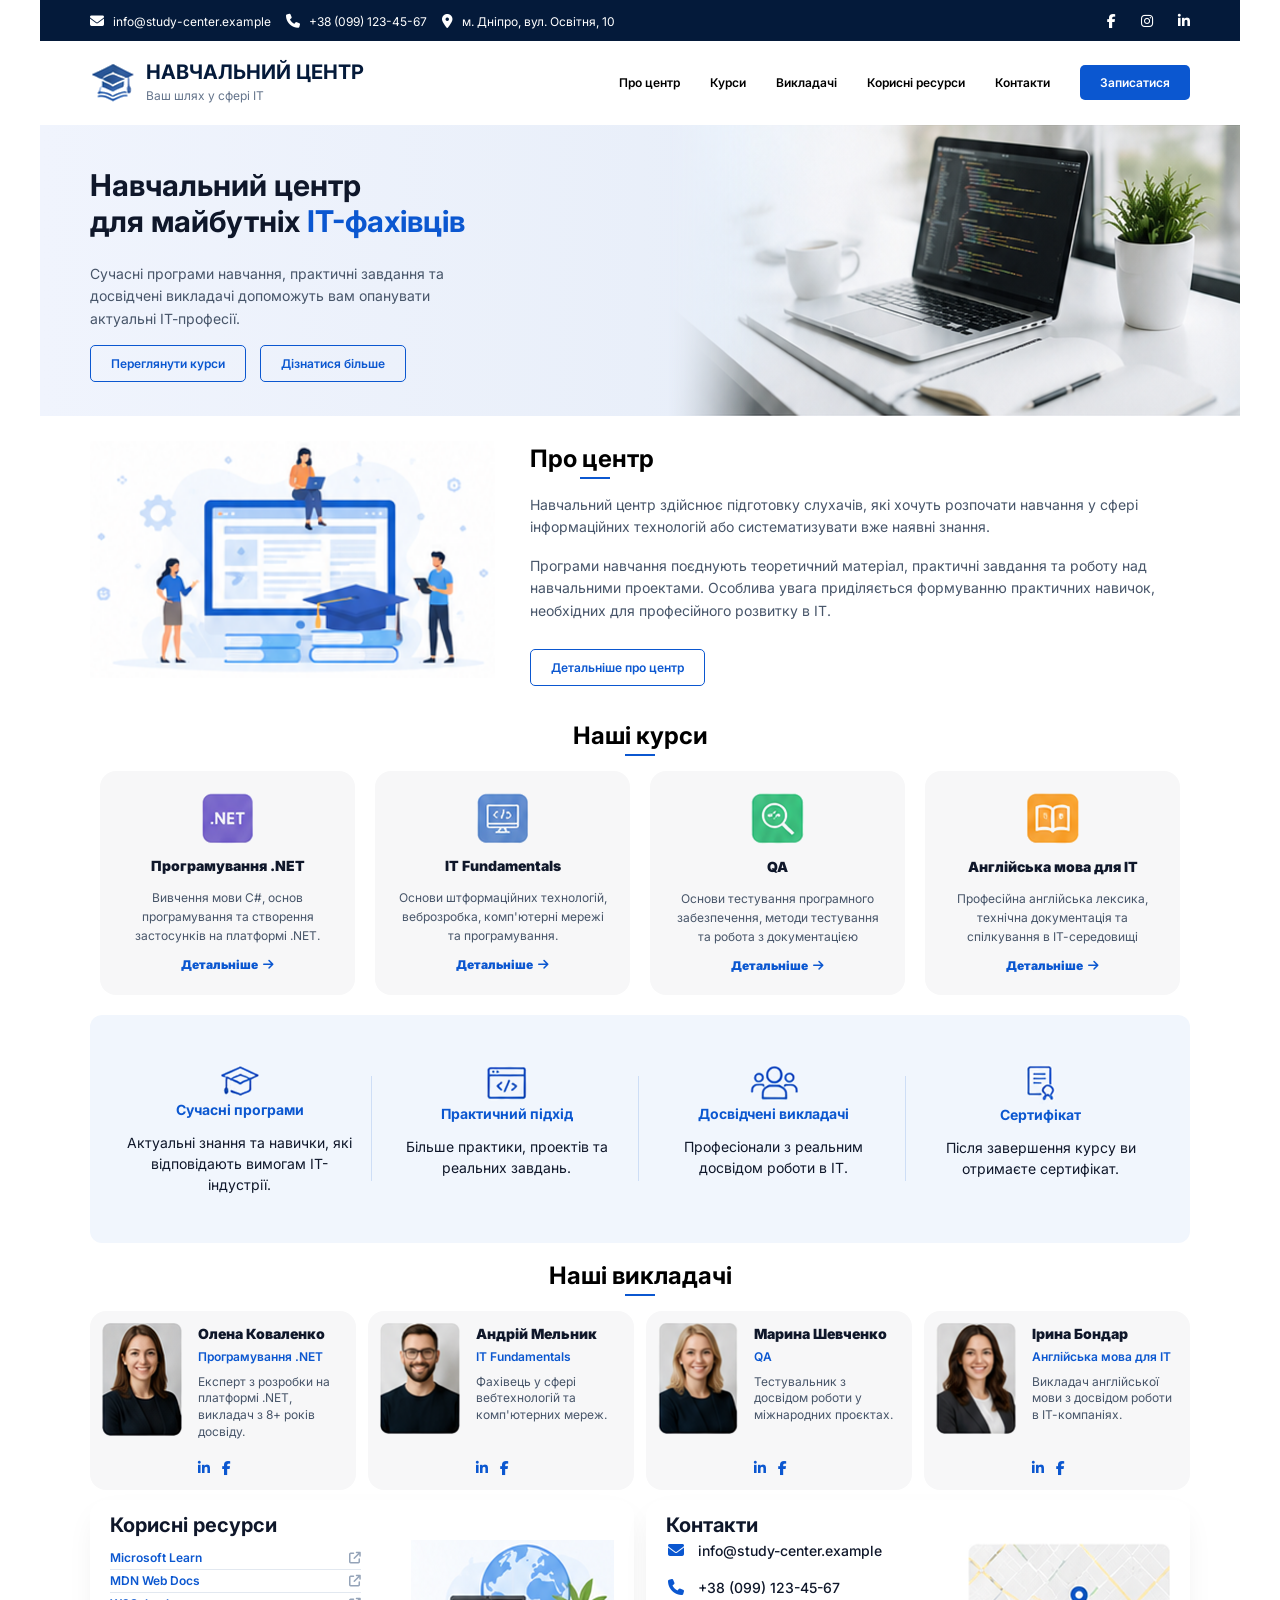
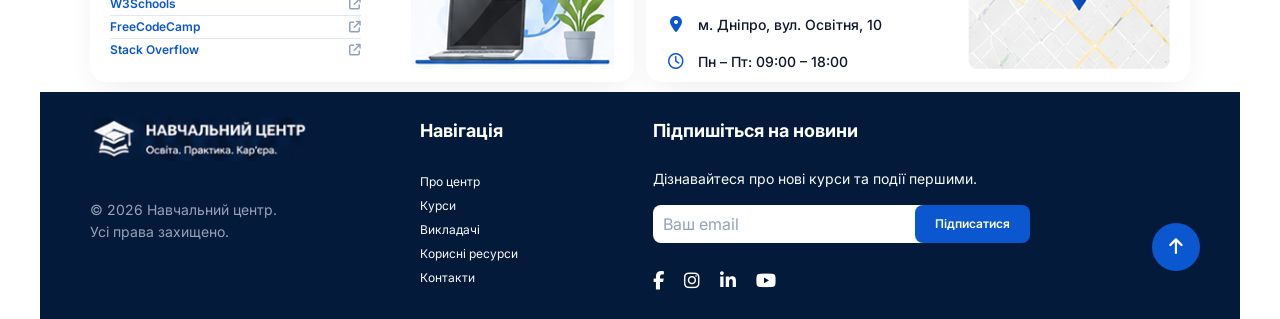
<file: Homework02/index.html>
<!DOCTYPE html>
<html lang="en">
<head>
    <meta charset="UTF-8">
    <meta name="viewport" content="width=device-width, initial-scale=1.0">
    <link rel="preconnect" href="https://fonts.googleapis.com">
    <link rel="preconnect" href="https://fonts.gstatic.com" crossorigin>
    <link href="https://fonts.googleapis.com/css2?family=Inter:wght@400;600;700&display=swap" rel="stylesheet">
    <link 
    rel="stylesheet" 
    href="https://cdnjs.cloudflare.com/ajax/libs/font-awesome/6.5.2/css/all.min.css" 
  />
    <link rel="stylesheet" href="reset.css">
    <link rel="stylesheet" href="style.css">
    <title>Навчальний центр</title>
</head>
<body>
    <div class="container">
        <div id="header" class="header">
            <ul class="data">
                    <li>
                        <i class="fa-solid fa-envelope"></i>
                        <a href="mailto:info@study-center.example">info@study-center.example</a>
                    </li>
                    <li>
                        <i class="fa-solid fa-phone"></i>
                        <a href="tel:+380991234567">+38 (099) 123-45-67</a>
                    </li>
                    <li>
                        <i class="fa-solid fa-location-dot"></i>
                        <span>м. Дніпро, вул. Освітня, 10</span>
                    </li>
            </ul>            
            
            <ul class="socials">
                    <li><a href="https://www.facebook.com/" aria-label="Facebook"><i class="fa-brands fa-facebook-f"></i></a></li>
                    <li><a href="https://www.instagram.com/" aria-label="Instagram"><i class="fa-brands fa-instagram"></i></a></li>
                    <li><a href="https://ua.linkedin.com/" aria-label="LinkedIn"><i class="fa-brands fa-linkedin-in"></i></a></li>
            </ul>            
        </div>
        <div id="menu" class="menu">
            <div class="logo">
                <img src="images/logo/logo-icon-dark.png" alt="Логотип" class="logo__icon">
                <div class="logo__text">
                    <div class="logo__title">Навчальний центр</div>
                    <div class="logo__subtitle">Ваш шлях у сфері ІТ</div>
                </div>
            </div>
            <ul class="menu__list">
                <li class="menu__item"><a href="#about" class="menu__link">Про центр</a></li>
                <li class="menu__item"><a href="#courses" class="menu__link">Курси</a></li>
                <li class="menu__item"><a href="#teachers" class="menu__link">Викладачі</a></li>
                <li class="menu__item"><a href="#resources" class="menu__link">Корисні ресурси</a></li>
                <li class="menu__item"><a href="#contacts" class="menu__link">Контакти</a></li>
                <li class="menu__item"><span class="btn btn--primary">Записатися</span></li>
            </ul>
        </div>
        <div id="main-content">
            <section class="banner">
                <div class="banner__content">
                    <h1 class="banner__title">Навчальний центр <br> 
                    для майбутніх <span class="text--primary">IT-фахівців</span></h1>
                    <p class="banner__text">
                        Сучасні програми навчання, практичні завдання та досвідчені викладачі допоможуть вам опанувати актуальні ІТ-професії.
                    </p>

                    <div class="banner__actions">
                        <a href="#" class="btn btn--outline">Переглянути курси</a>
                        <a href="#" class="btn btn--outline">Дізнатися більше</a>
                    </div>
                </div>
                <div class="banner__image">
                    <img src="images/backgrounds/hero-photo-right.png" alt="Банер з навчальним центром" class="banner__img">
                </div>
            </section>

            <section id="about" class="about">
                <div class="about__image">
                    <img src="images/illustrations/about-center-illustration.png" alt="Про навчальний центр" class="about__img">
                </div>

                <div class="about__content">
                    <h2 class="about__title">Про центр</h2>
                    <div class="about__text">
                        <p>Навчальний центр здійснює підготовку слухачів, які хочуть розпочати навчання у сфері інформаційних технологій або систематизувати вже наявні знання.</p>
                        <p>Програми навчання поєднують теоретичний матеріал, практичні завдання та роботу над навчальними проектами. Особлива увага приділяється формуванню практичних навичок, необхідних для професійного розвитку в ІТ.</p>
                    </div>
                    <a href="#" class="btn btn--outline">Детальніше про центр</a>
                </div>
            </section>

            <section id="courses" class="courses">
                <h2 class="courses__title">Наші курси</h2>
                <div class="courses__list">
                    <div class="course-card">
                        <img src="images/icons/courses/course-dotnet.png" alt=".NET" class="course-card__icon">
                        <h3 class="course-card__title">Програмування .NET</h3>
                        <p class="course-card__desc">Вивчення мови C#, основ програмування та створення застосунків на платформі .NET.</p>
                        <a href="#" class="course-card__link">Детальніше <i class="fa-solid fa-arrow-right"></i></a>
                    </div>
                    <div class="course-card">
                        <img src="images/icons/courses/course-it-fundamentals.png" alt="IT Fundamentals" class="course-card__icon">
                        <h3 class="course-card__title">IT Fundamentals</h3>
                        <p class="course-card__desc">Основи штформаційних технологій, веброзробка, комп'ютерні мережі та програмування.</p>
                        <a href="#" class="course-card__link">Детальніше <i class="fa-solid fa-arrow-right"></i></a>
                    </div>
                    <div class="course-card">
                        <img src="images/icons/courses/course-qa.png" alt="QA" class="course-card__icon">
                        <h3 class="course-card__title">QA</h3>
                        <p class="course-card__desc">Основи тестування програмного забезпечення, методи тестування та робота з документацією</p>
                        <a href="#" class="course-card__link">Детальніше <i class="fa-solid fa-arrow-right"></i></a>
                    </div>
                    <div class="course-card">
                        <img src="images/icons/courses/course-english-it.png" alt="English for IT" class="course-card__icon">
                        <h3 class="course-card__title">Англійська мова для IT</h3>
                        <p class="course-card__desc">Професійна англійська лексика, технічна документація та спілкування в ІТ-середовищі</p>
                        <a href="#" class="course-card__link">Детальніше <i class="fa-solid fa-arrow-right"></i></a>
                    </div>
                </div>

                <div class="features__list">
                    <div class="feature-item">
                        <img src="images/icons/features/feature-modern-programs.png" alt="Сучасні програми" class="feature-item__icon">
                        <h3 class="feature-item__title">Сучасні програми</h3>
                        <p class="feature-item__text">Актуальні знання та навички, які відповідають вимогам ІТ-індустрії.</p>
                    </div>
                    <div class="feature-item">
                        <img src="images/icons/features/feature-practical-approach.png" alt="Практичний підхід" class="feature-item__icon">
                        <h3 class="feature-item__title">Практичний підхід</h3>
                        <p class="feature-item__text">Більше практики, проектів та реальних завдань.</p>
                    </div>
                    <div class="feature-item">
                        <img src="images/icons/features/feature-experienced-teachers.png" alt="Досвідчені викладачі" class="feature-item__icon">
                        <h3 class="feature-item__title">Досвідчені викладачі</h3>
                        <p class="feature-item__text">Професіонали з реальним досвідом роботи в ІТ.</p>
                    </div>
                    <div class="feature-item">
                        <img src="images/icons/features/feature-certificate.png" alt="Сертифікат" class="feature-item__icon">
                        <h3 class="feature-item__title">Сертифікат</h3>
                        <p class="feature-item__text">Після завершення курсу ви отримаєте сертифікат.</p>
                    </div>
                </div>

            </section>

            <section id="teachers" class="teachers">
                <h2 class="courses__title">Наші викладачі</h2>
                <div class="teachers__list">
                    <div class="teacher-card">
                        <img src="images/teachers/teacher-1-olena-kovalenko.png" alt="Олена Коваленко" class="teacher-card__img">
                        <div class="teacher-card__info">
                            <h3 class="teacher-card__name">Олена Коваленко</h3>
                            <span class="teacher-card__subject">Програмування .NET</span>
                            <p class="teacher-card__desc">Експерт з розробки на платформі .NET, викладач з 8+ років досвіду.</p>
                            
                            <div class="teacher-card__socials">
                                <a href="#" aria-label="LinkedIn"><i class="fa-brands fa-linkedin-in"></i></a>
                                <a href="#" aria-label="Facebook"><i class="fa-brands fa-facebook-f"></i></a>
                            </div>
                        </div>                        
                    </div>
                    <div class="teacher-card">
                        <img src="images/teachers/teacher-2-andrii-melnyk.png" alt="Андрій Мельник" class="teacher-card__img">
                        <div class="teacher-card__info">
                            <h3 class="teacher-card__name">Андрій Мельник</h3>
                            <span class="teacher-card__subject">IT Fundamentals</span>
                            <p class="teacher-card__desc">Фахівець у сфері вебтехнологій та комп'ютерних мереж.</p>
                            
                            <div class="teacher-card__socials">
                                <a href="#" aria-label="LinkedIn"><i class="fa-brands fa-linkedin-in"></i></a>
                                <a href="#" aria-label="Facebook"><i class="fa-brands fa-facebook-f"></i></a>
                            </div>
                        </div>
                    </div>
                    <div class="teacher-card">
                        <img src="images/teachers/teacher-3-maryna-shevchenko.png" alt="Марина Шевченко" class="teacher-card__img">
                        <div class="teacher-card__info">
                            <h3 class="teacher-card__name">Марина Шевченко</h3>
                            <span class="teacher-card__subject">QA</span>
                            <p class="teacher-card__desc">Тестувальник з досвідом роботи у міжнародних проєктах.</p>
                            
                            <div class="teacher-card__socials">
                                <a href="#" aria-label="LinkedIn"><i class="fa-brands fa-linkedin-in"></i></a>
                                <a href="#" aria-label="Facebook"><i class="fa-brands fa-facebook-f"></i></a>
                            </div>
                        </div>                        
                    </div>
                    <div class="teacher-card">
                        <img src="images/teachers/teacher-4-iryna-bondar.png" alt="Ірина Бондар" class="teacher-card__img">
                        <div class="teacher-card__info">
                            <h3 class="teacher-card__name">Ірина Бондар</h3>
                            <span class="teacher-card__subject">Англійська мова для ІТ</span>
                            <p class="teacher-card__desc">Викладач англійської мови з досвідом роботи в ІТ-компаніях.</p>
                            
                            <div class="teacher-card__socials">
                                <a href="#" aria-label="LinkedIn"><i class="fa-brands fa-linkedin-in"></i></a>
                                <a href="#" aria-label="Facebook"><i class="fa-brands fa-facebook-f"></i></a>
                            </div>
                        </div>                        
                    </div>
                </div>
            </section>

            <section class="info-blocks">
                    <div class="info-card">
                        <h2 class="info-card__title"  id="resources">Корисні ресурси</h2>                    
                        <div class="info-card__content">
                            <ul class="resources__list">
                                <li>
                                    <a href="#">Microsoft Learn <i class="fa-solid fa-arrow-up-right-from-square"></i></a>
                                </li>
                                <li>
                                    <a href="#">MDN Web Docs <i class="fa-solid fa-arrow-up-right-from-square"></i></a>
                                </li>
                                <li>
                                    <a href="#">W3Schools <i class="fa-solid fa-arrow-up-right-from-square"></i></a>
                                </li>
                                <li>
                                    <a href="#">FreeCodeCamp <i class="fa-solid fa-arrow-up-right-from-square"></i></a>
                                </li>
                                <li>
                                    <a href="#">Stack Overflow <i class="fa-solid fa-arrow-up-right-from-square"></i></a>
                                </li>
                            </ul>                        
                            <div class="info-card__image">
                                <img src="images/illustrations/useful-resources-illustration.png" alt="Ресурси" class="info-card__img">
                            </div>
                        </div>
                    </div>

                    <div class="info-card" id="contacts">
                        <h2 class="info-card__title">Контакти</h2>                        
                        <div class="info-card__content">
                            <ul class="contacts__list">
                                <li>
                                    <i class="fa-solid fa-envelope"></i> 
                                    <a href="mailto:info@study-center.example">info@study-center.example</a>
                                </li>
                                <li>
                                    <i class="fa-solid fa-phone"></i> 
                                    <a href="tel:+380991234567">+38 (099) 123-45-67</a>
                                </li>
                                <li>
                                    <i class="fa-solid fa-location-dot"></i> 
                                    <span>м. Дніпро, вул. Освітня, 10</span>
                                </li>
                                <li>
                                    <i class="fa-regular fa-clock"></i> 
                                    <span>Пн – Пт: 09:00 – 18:00</span>
                                </li>
                            </ul>                            
                            <div class="info-card__image">
                                <img src="images/contacts/location-map.png" alt="Карта проїзду" class="info-card__map">
                            </div>
                        </div>
                    </div>                
            </section>
        </div>
        <div id="footer" class="footer">
            <div class="footer__col footer__col--brand">
                <a href="/" class="footer__logo">
                    <img src="images/logo/logo-full-footer.png" alt="Навчальний центр" class="footer__logo-img">
                </a>
                <div class="footer__copyright">
                    <p>© 2026 Навчальний центр.</p>
                    <p>Усі права захищено.</p>
                </div>
            </div>
            <div class="footer__col footer__col--nav">
                <h3 class="footer__title">Навігація</h3>
                <ul class="footer__list">
                    <li><a href="#">Про центр</a></li>
                    <li><a href="#">Курси</a></li>
                    <li><a href="#">Викладачі</a></li>
                    <li><a href="#">Корисні ресурси</a></li>
                    <li><a href="#">Контакти</a></li>
                </ul>
            </div>
            <div class="footer__col footer__col--subscribe">
                <h3 class="footer__title">Підпишіться на новини</h3>
                <p class="footer__subtitle">Дізнавайтеся про нові курси та події першими.</p>
                
                <form action="#" class="subscribe-form">
                    <input type="email" placeholder="Ваш email" class="subscribe-form__input" required>
                    <button type="submit" class="btn btn--primary subscribe-form__btn">Підписатися</button>
                </form>

                <div class="footer__socials">
                    <a href="https://www.facebook.com/" aria-label="Facebook"><i class="fa-brands fa-facebook-f"></i></a>
                    <a href="https://www.instagram.com/" aria-label="Instagram"><i class="fa-brands fa-instagram"></i></a>
                    <a href="https://ua.linkedin.com/" aria-label="LinkedIn"><i class="fa-brands fa-linkedin-in"></i></a>
                    <a href="https://www.youtube.com/" aria-label="YouTube"><i class="fa-brands fa-youtube"></i></a>
                </div>
            </div>

            <a href="#" class="scroll-top" aria-label="Вгору">
                <i class="fa-solid fa-arrow-up"></i>
            </a>
        </div>
    </div>
</body>
</html>
</file>
<file: Homework02/style.css>
body {
  font-family: 'Inter', sans-serif;
}
.container {
    max-width: 1200px;
    margin: 0 auto;   
    
}

.header {
    display: flex;
    background-color: #041A3A;
    padding: 10px 50px;
    text-align: center;
    color: #ffffff;
    font-size: 14px;
    justify-content: space-between;
}
.header .data {
    display: flex;    
    align-items: center;
    gap: 15px;
}  
.header .data li a {
    font-size: 12px;
    margin-left: 5px;
}
.header .data li span {
    font-size: 12px;
    margin-left: 5px;
}
.header .socials {
    display: flex;
    gap: 25px;
}
.header .socials li:hover{
    color: #0B57D0;
}

.menu {
    display: flex;
    justify-content: space-between;
    align-items: center;
    padding: 20px 50px;
}
.menu .logo {
    display: flex;
    align-items: center;
    gap: 10px;
}
.logo__title {
  font-size: 20px;
  font-weight: 700;
  color: #041a3a;
  text-transform: uppercase;
  line-height: 1.1;
}
.logo__subtitle {
  font-size: 12px;
  color: #64748b;
  margin-top: 4px;
}
.menu__list {
    display: flex;
    gap: 30px;
    font-size: 12px;
    font-weight: 600;

}
.menu__item {
    cursor: pointer;
}
.menu__item:hover {
    color: #0B57D0;
}
.btn {    
    padding: 10px 20px;
    border-radius: 5px;
    font-weight: 600;
    text-align: center;
    transition: background-color 0.2s ease, transform 0.1s ease;
}
.btn--primary{
    background-color: #0B57D0;
    color: #ffffff;
}
.btn--primary:hover{
    background-color: #041A3A;
}

.banner {
    display: flex;
    padding-left: 50px;
    justify-content: space-between;
    align-items: center;
    background: linear-gradient(90deg, #f0f4fd 0%, #e2eaf6 100%);
    overflow: hidden;
}
.banner__content{
    max-width: 550px;
}
.banner__title {
  font-size: 30px;
  font-weight: 700;
  color: #0f172a;
  line-height: 1.2;
  margin-bottom: 24px;
}
.text--primary {
    color: #0B57D0;
}
.banner__text {
    max-width: 400px;
  font-size: 14px;
  color: #475569;
  line-height: 1.6;
  margin-bottom: 20px;
}
.btn--outline {
    background-color: transparent;
    border: 1px solid #0B57D0;
    font-size: 12px;
    color: #0B57D0;
    margin-right: 10px;
}
.btn--outline:hover {
    background-color: #0B57D0;
    color: #ffffff;
}
.banner__image{
    flex-shrink: 0;
    width: 50%;
    display: flex;
    justify-content: flex-end;
}
.banner__img {
  max-width: 100%;
  height: auto;
  -webkit-mask-image: linear-gradient(to right, transparent 0%, black 15%);
  mask-image: linear-gradient(to right, transparent 0%, black 15%);
}

.about{
    display: flex;
    padding: 25px 50px;
}
.about__image {
    flex-shrink: 0;
    width: 40%;
    display: flex;
    justify-content: flex-start;
}
.about__img {
  max-width: 100%;
  height: auto;
}
.about__title::after{
    display: block;
    position: relative;
    content: '';
    width: 30px;
    height: 2px;
    background-color: #0B57D0;
    left: 50px;
}
.about__text{
  font-size: 14px;
  margin-top: 15px;
  color: #475569;
  line-height: 1.6;
  margin-bottom: 32px;  
  display: flex;
  flex-direction: column;
  gap: 16px;
}

.courses{
    padding: 0 50px;
}
.courses__title{
  text-align: center;
  margin: 15px 0;
}
.courses__title::after {
  content: '';
  display: block;
  width: 30px;
  height: 2px;
  background-color: #0b57d0;
  margin: 0 auto;
}
.courses__list{
  display: grid;
  grid-template-columns: repeat(4, 1fr);
  gap: 20px;
  padding: 0 10px;
}
.course-card {
  background-color: #f7f7f8;
  border-radius: 16px;
  padding: 20px;  
  display: flex;
  flex-direction: column;
  align-items: center;
  text-align: center;
  transition: transform 0.2s ease, box-shadow 0.2s ease;
}
.course-card:hover {
  transform: translateY(-4px);
  box-shadow: 0 12px 24px -8px rgba(0, 0, 0, 0.1); /* Тінь */
}
.course-card__title {
  font-size: 20px;
  font-weight: 700;
  color: #0f172a;
  margin-bottom: 12px;
}
.course-card__title{
    font-size: 14px;
    font-weight: 900;
    margin-top: 10px;
}
.course-card__desc {
  font-size: 12px;
  color: #475569;
  line-height: 1.6;
  margin-bottom: 10px;
}
.course-card__link {
  font-size: 12px;
  font-weight: 900;
  color: #0b57d0;
  display: flex;
  align-items: center;
  gap: 5px;
  transition: opacity 0.2s ease;
}
.course-card__link:hover {
  opacity: 0.7;
}
.features__list{
    background-color: #f1f6fd;
    border-radius: 12px; 
    padding: 48px 32px;
    margin-top: 20px;     
    display: grid;
    grid-template-columns: repeat(4, 1fr);
    gap: 32px;
}
.feature-item {
    display: flex;
    flex-direction: column;
    align-items: center;
    text-align: center;
    position: relative;
}
.feature-item__title {
    font-size: 14px;
    font-weight: 700;
    color: #0b57d0;
    margin-bottom: 12px;
}
.feature-item__text {
    font-size: 14px;
    color: #0f172a; /* Темно-сірий колір для опису */
    line-height: 1.5;
}
.feature-item:not(:last-child)::after {
    content: '';
    position: absolute;
    right: -15px; 
    top: 10%;
    bottom: 10%;  
    width: 1px;
    background-color: rgba(11, 87, 208, 0.15); 
}

.teachers__list{
    display: grid;
    grid-template-columns: repeat(4, 1fr);
    gap: 12px;
    padding: 0 50px;
}
.teacher-card {
  background-color: #f7f7f8;
  border-radius: 16px;
  padding: 12px;  
  display: flex;
  align-items: flex-start;
  gap: 16px;
}
.teacher-card__img {
  width: 80px;
  height: auto;
  border-radius: 8px;
  flex-shrink: 0;
}
.teacher-card__info {
  display: flex;
  flex-direction: column;
  height: 100%;
}
.teacher-card__name {
  font-size: 14px;
  font-weight: 900;
  color: #0f172a;
  margin-bottom: 4px;
}
.teacher-card__subject {
  font-size: 12px;
  font-weight: 600;
  color: #0b57d0;
  margin-bottom: 8px;
}
.teacher-card__desc {
  font-size: 12px;
  color: #475569;
  line-height: 1.4;
  margin-bottom: 16px;
}
.teacher-card__socials {
  display: flex;
  gap: 12px;
  margin-top: auto; 
}
.teacher-card__socials a {
  color: #0b57d0;
  font-size: 14px;
  transition: opacity 0.2s ease;
}
.teacher-card__socials a:hover {
  opacity: 0.7;
}

.info-blocks{
    display: grid;
    grid-template-columns: repeat(2, 1fr); /* Дві однакові колонки */
    gap: 12px; 
    padding: 10px 50px;
}
.info-card {
    background-color: #ffffff;
    border-radius: 16px;
    padding: 10px 20px;
    box-shadow: 0 12px 32px -8px rgba(0, 0, 0, 0.08);
}
.info-card__title {
    font-size: 20px;
    font-weight: 700;
    color: #0f172a;
}
.info-card__content {
    display: flex;
    align-items: center;
    justify-content: space-between;
    gap: 50px;
}.resources__list {
    flex-grow: 1;
    display: flex;
    flex-direction: column;
}
.resources__list li {
    border-bottom: 1px solid #e2e8f0;
}
.resources__list li:last-child {
    border-bottom: none; 
}
.resources__list a {
    display: flex;
    justify-content: space-between; 
    align-items: center;
    padding: 2px 0;
    font-size: 12px;
    font-weight: 600;
    color: #0b57d0;
    transition: opacity 0.2s ease;
}
.resources__list i {
    color: #94a3b8;
}
.resources__list a:hover {
    opacity: 0.7;
}
.info-card__image-wrapper {
    flex-shrink: 0; 
    width: 45%; 
    display: flex;
    justify-content: flex-end;
}
.contacts__list {
    flex-grow: 1;
    display: flex;
    flex-direction: column;
    gap: 16px;
}
.contacts__list li {
    display: flex;
    align-items: center;
    gap: 12px;
    font-size: 14px;
    font-weight: 500;
    color: #0f172a;
}
.contacts__list i {
    color: #0b57d0;
    font-size: 16px;
    width: 20px; 
    text-align: center;
}
.contacts__list a {
    transition: color 0.2s ease;
}
.contacts__list a:hover {
    color: #0b57d0;
}
.info-card__img {
    max-width: 100%;
    height: auto;
}
.info-card__map {
    max-width: 100%;
    height: auto;
    border-radius: 8px;
    object-fit: cover;
}

.footer {
    background-color: #041a3a;
    color: #ffffff; 
    position: relative; 
    display: grid;
    grid-template-columns: 1.5fr 1fr 2fr; 
    gap: 40px;
    padding: 25px 200px 25px 50px;
}
.footer__logo {
    display: inline-block;
    margin-bottom: 32px;
}
.footer__logo-img {
    max-width: 220px; 
    height: auto;
}
.footer__copyright {
    font-size: 14px;
    color: #94a3b8;
    line-height: 1.6;
}
.footer__title {
    font-size: 18px;
    font-weight: 700;
    margin-bottom: 24px;
}
.footer__list {
    display: flex;
    flex-direction: column;
}
.footer__list a {
  font-size: 12px;
  color: #f8fafc;
  transition: color 0.2s ease;
}
.footer__list a:hover {
  color: #60a5fa;
}
.footer__subtitle {
  font-size: 14px;
  color: #f8fafc;
  margin-bottom: 16px;
}
.subscribe-form {
  display: flex;
  margin-bottom: 24px;
  position: relative;
}
.subscribe-form__input {
  flex-grow: 1;
  padding: 5px 10px;
  border: none;
  background-color: #ffffff;
  border-radius: 8px 0 0 8px;
  color: #0f172a;
  outline: none;
}
.subscribe-form__input::placeholder {
  color: #94a3b8;
}
.subscribe-form__btn {
  border-radius: 8px;
  position: relative;
  font-size: 12px;
  left: -10px;
}
.footer__socials {
  display: flex;
  gap: 20px;
}
.footer__socials a {
  font-size: 18px;
  color: #ffffff;
  transition: opacity 0.2s ease;
}
.footer__socials a:hover {
  opacity: 0.7;
}
.scroll-top {
  position: absolute;
  right: 40px;
  bottom: 48px;
  width: 48px;
  height: 48px;
  background-color: #0b57d0;
  color: #ffffff;
  border-radius: 50%;
  display: flex;
  align-items: center;
  justify-content: center;
  text-decoration: none;
  font-size: 18px;
  transition: background-color 0.2s ease, transform 0.2s ease;
}
.scroll-top:hover {
  background-color: #0842a0;
  transform: translateY(-4px);
}
</file>
